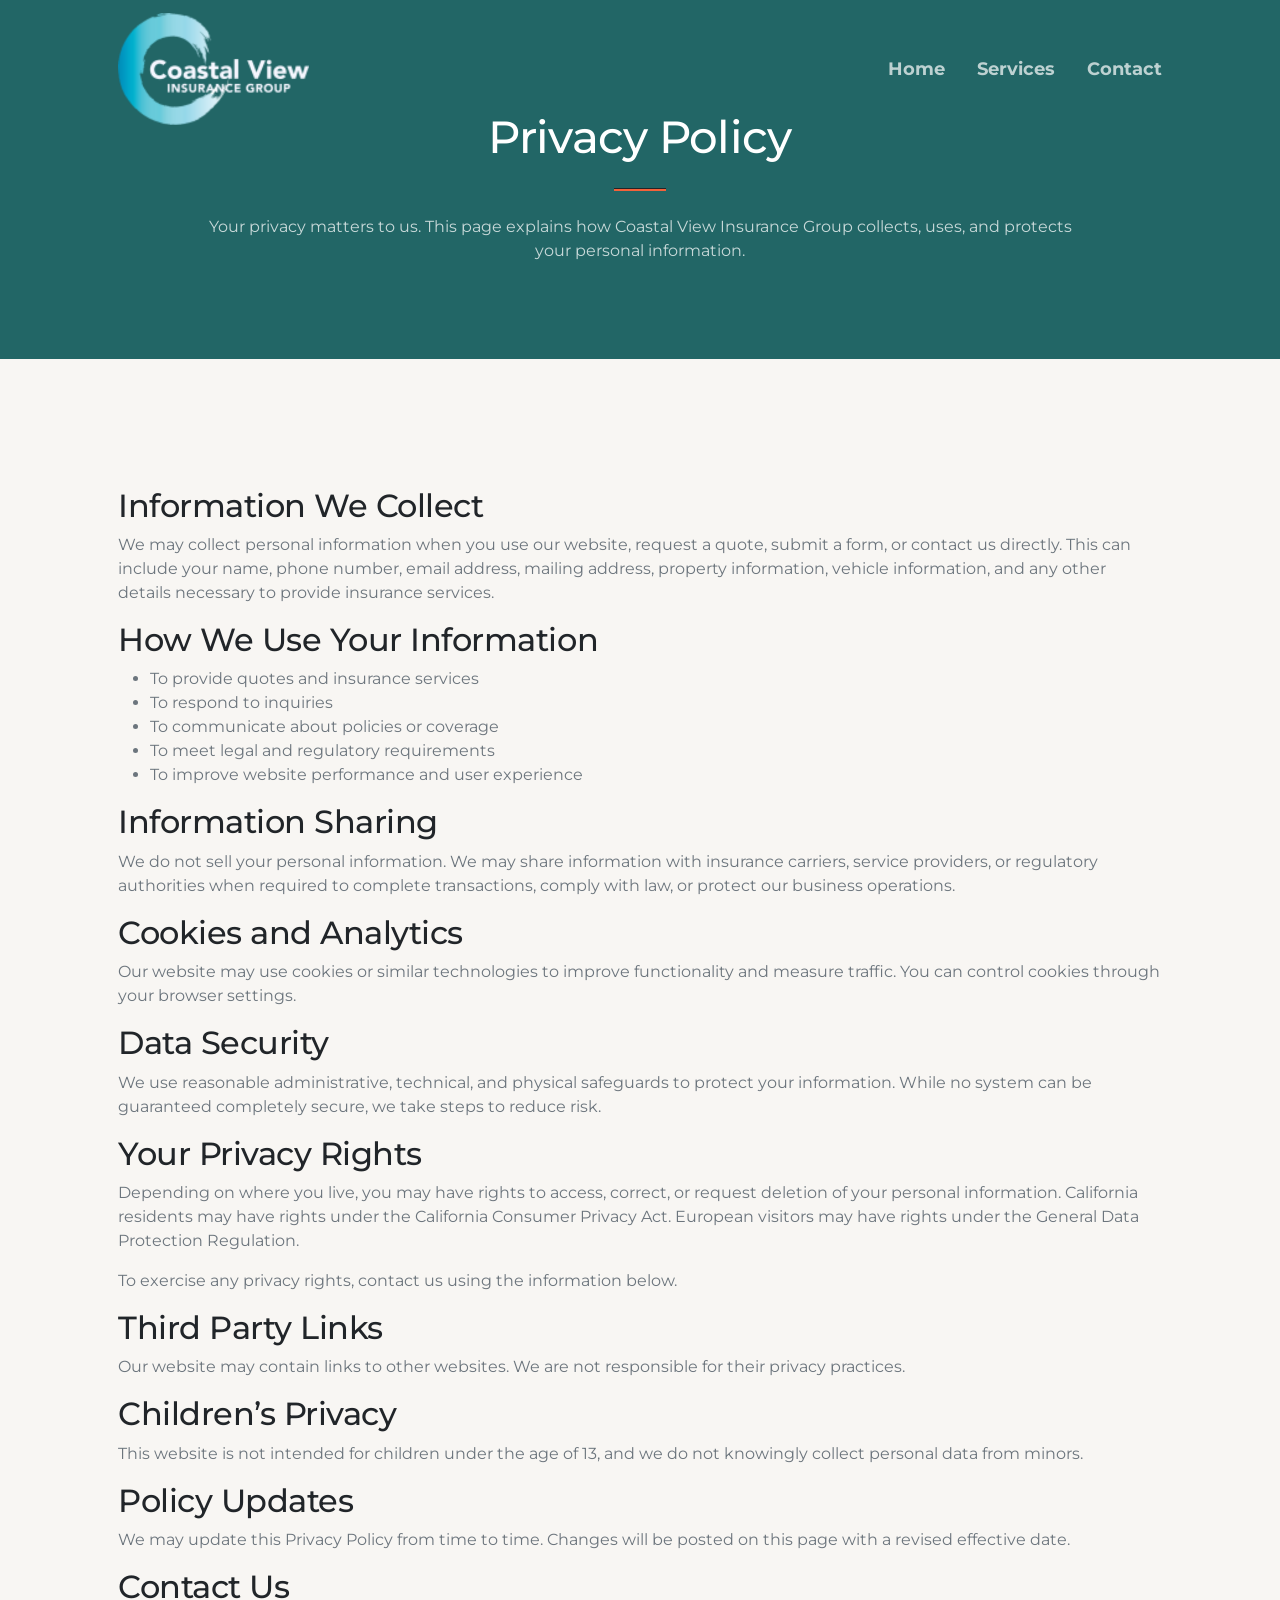
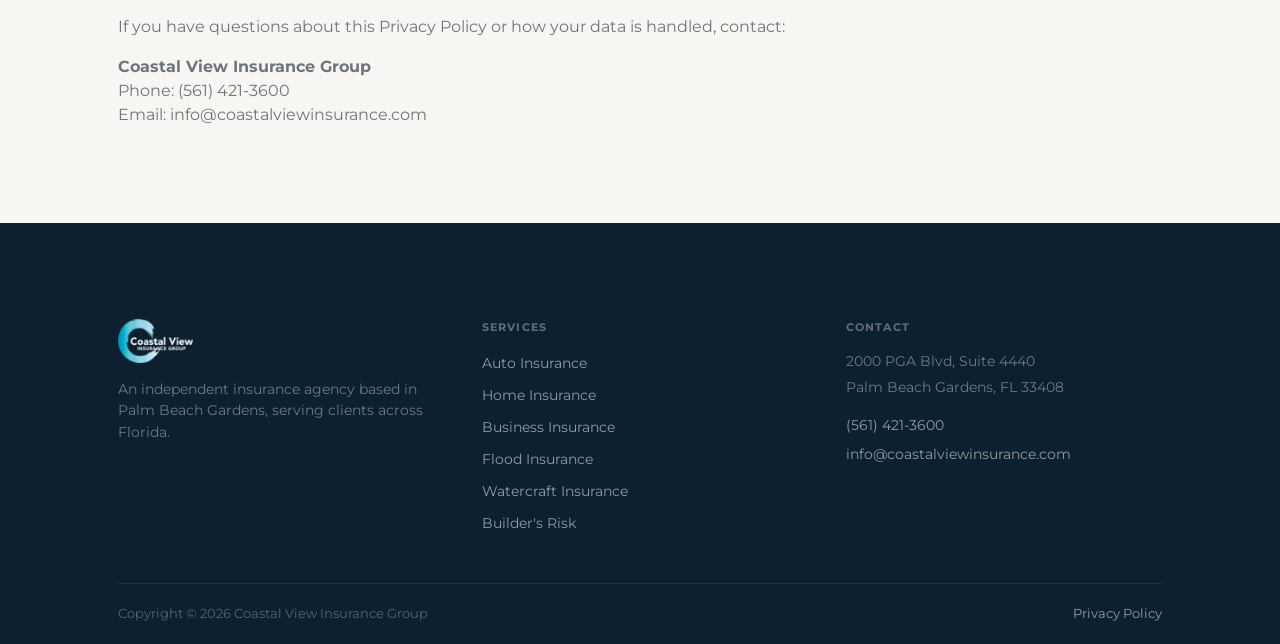
<file: privacy-policy.html>
<!DOCTYPE html>
<html lang="en">

<head>
  <meta charset="utf-8" />
  <meta name="viewport" content="width=device-width, initial-scale=1" />

  <meta name="description"
    content="Privacy Policy for Coastal View Insurance Group explaining how personal information is collected, used, and protected." />

  <title>Privacy Policy | Coastal View Insurance Group</title>

  <link rel="icon" type="image/x-icon" href="assets/favicon.ico" />

  <link href="https://cdn.jsdelivr.net/npm/bootstrap-icons@1.11.3/font/bootstrap-icons.css" rel="stylesheet">

  <link href="https://fonts.googleapis.com/css?family=Merriweather+Sans:400,700" rel="stylesheet" />
  <link href="https://fonts.googleapis.com/css?family=Montserrat:wght@400;500;600;700&display=swap" rel="stylesheet">

  <link href="css/styles.css" rel="stylesheet" />
</head>

<body id="page-top">


  <nav class="navbar navbar-expand-lg navbar-light fixed-top" id="mainNav">
    <div class="container px-4 px-lg-5">
      <a class="navbar-brand" href="/">
        <img src="assets/img/logo/logo_white.png"
          data-logo-light="assets/img/logo/logo_white.png"
          data-logo-dark="assets/img/logo/logo.png"
          alt="Coastal View Insurance Group"
          class="navbar-logo" />
      </a>

      <button class="navbar-toggler" type="button" data-bs-toggle="collapse"
        data-bs-target="#navbarResponsive">
        <span class="navbar-toggler-icon"></span>
      </button>

      <div class="collapse navbar-collapse" id="navbarResponsive">
        <ul class="navbar-nav ms-auto">
          <li class="nav-item"><a class="nav-link" href="/">Home</a></li>
          <li class="nav-item"><a class="nav-link" href="/#services">Services</a></li>
          <li class="nav-item"><a class="nav-link" href="/#contact">Contact</a></li>
        </ul>
      </div>
    </div>
  </nav>


  <header class="service-hero">
    <div class="container px-4 px-lg-5">
      <div class="row justify-content-center text-center">
        <div class="col-lg-10">
          <h1 class="text-white">Privacy Policy</h1>
          <hr class="divider" />
          <p class="text-white-75">
            Your privacy matters to us. This page explains how Coastal View Insurance Group collects,
            uses, and protects your personal information.
          </p>
        </div>
      </div>
    </div>
  </header>


  <section class="page-section">
    <div class="container px-4 px-lg-5">

      <h2>Information We Collect</h2>
      <p class="text-muted">
        We may collect personal information when you use our website, request a quote, submit a form,
        or contact us directly. This can include your name, phone number, email address, mailing address,
        property information, vehicle information, and any other details necessary to provide insurance services.
      </p>

      <h2>How We Use Your Information</h2>
      <ul class="text-muted">
        <li>To provide quotes and insurance services</li>
        <li>To respond to inquiries</li>
        <li>To communicate about policies or coverage</li>
        <li>To meet legal and regulatory requirements</li>
        <li>To improve website performance and user experience</li>
      </ul>

      <h2>Information Sharing</h2>
      <p class="text-muted">
        We do not sell your personal information. We may share information with insurance carriers,
        service providers, or regulatory authorities when required to complete transactions,
        comply with law, or protect our business operations.
      </p>

      <h2>Cookies and Analytics</h2>
      <p class="text-muted">
        Our website may use cookies or similar technologies to improve functionality and measure traffic.
        You can control cookies through your browser settings.
      </p>

      <h2>Data Security</h2>
      <p class="text-muted">
        We use reasonable administrative, technical, and physical safeguards to protect your information.
        While no system can be guaranteed completely secure, we take steps to reduce risk.
      </p>

      <h2>Your Privacy Rights</h2>
      <p class="text-muted">
        Depending on where you live, you may have rights to access, correct, or request deletion of your
        personal information. California residents may have rights under the California Consumer Privacy Act.
        European visitors may have rights under the General Data Protection Regulation.
      </p>

      <p class="text-muted">
        To exercise any privacy rights, contact us using the information below.
      </p>

      <h2>Third Party Links</h2>
      <p class="text-muted">
        Our website may contain links to other websites. We are not responsible for their privacy practices.
      </p>

      <h2>Children’s Privacy</h2>
      <p class="text-muted">
        This website is not intended for children under the age of 13, and we do not knowingly collect
        personal data from minors.
      </p>

      <h2>Policy Updates</h2>
      <p class="text-muted">
        We may update this Privacy Policy from time to time. Changes will be posted on this page
        with a revised effective date.
      </p>

      <h2>Contact Us</h2>
      <p class="text-muted">
        If you have questions about this Privacy Policy or how your data is handled, contact:
      </p>

      <p class="text-muted">
        <strong>Coastal View Insurance Group</strong><br />
        Phone: (561) 421-3600<br />
        Email: info@coastalviewinsurance.com
      </p>

    </div>
  </section>

        <footer class="site-footer">
            <div class="container px-4 px-lg-5">
                <div class="row gx-5 gy-5 py-5">

                    <div class="col-lg-4 col-md-12">
                        <img src="assets/img/logo/logo_white.png" alt="Coastal View Insurance Group" style="height:2.75rem;" class="mb-3">
                        <p class="footer-tagline">An independent insurance agency based in Palm Beach Gardens, serving clients across Florida.</p>
                    </div>

                    <div class="col-lg-4 col-md-6">
                        <p class="footer-heading">Services</p>
                        <ul class="list-unstyled mb-0">
                            <li class="mb-2"><a href="auto-insurance.html" class="footer-link">Auto Insurance</a></li>
                            <li class="mb-2"><a href="home-insurance.html" class="footer-link">Home Insurance</a></li>
                            <li class="mb-2"><a href="business-insurance.html" class="footer-link">Business Insurance</a></li>
                            <li class="mb-2"><a href="flood-insurance.html" class="footer-link">Flood Insurance</a></li>
                            <li class="mb-2"><a href="watercraft-insurance.html" class="footer-link">Watercraft Insurance</a></li>
                            <li><a href="builders-risk.html" class="footer-link">Builder's Risk</a></li>
                        </ul>
                    </div>

                    <div class="col-lg-4 col-md-6">
                        <p class="footer-heading">Contact</p>
                        <p class="footer-tagline mb-1">2000 PGA Blvd, Suite 4440</p>
                        <p class="footer-tagline mb-3">Palm Beach Gardens, FL 33408</p>
                        <a href="tel:15614213600" class="footer-link d-block mb-2">(561) 421-3600</a>
                        <a href="mailto:info@coastalviewinsurance.com" class="footer-link d-block">info@coastalviewinsurance.com</a>
                    </div>

                </div>

                <div class="footer-bottom d-flex flex-wrap justify-content-between align-items-center gap-2">
                    <span class="copyright">Copyright &copy; 2026 Coastal View Insurance Group</span>
                    <a href="/privacy-policy.html" class="footer-link" style="font-size:0.8rem;">Privacy Policy</a>
                </div>
            </div>
        </footer>

  <script src="https://cdn.jsdelivr.net/npm/bootstrap@5.2.3/dist/js/bootstrap.bundle.min.js"></script>
  <script src="js/scripts.js"></script>

</body>

</html>
</file>
